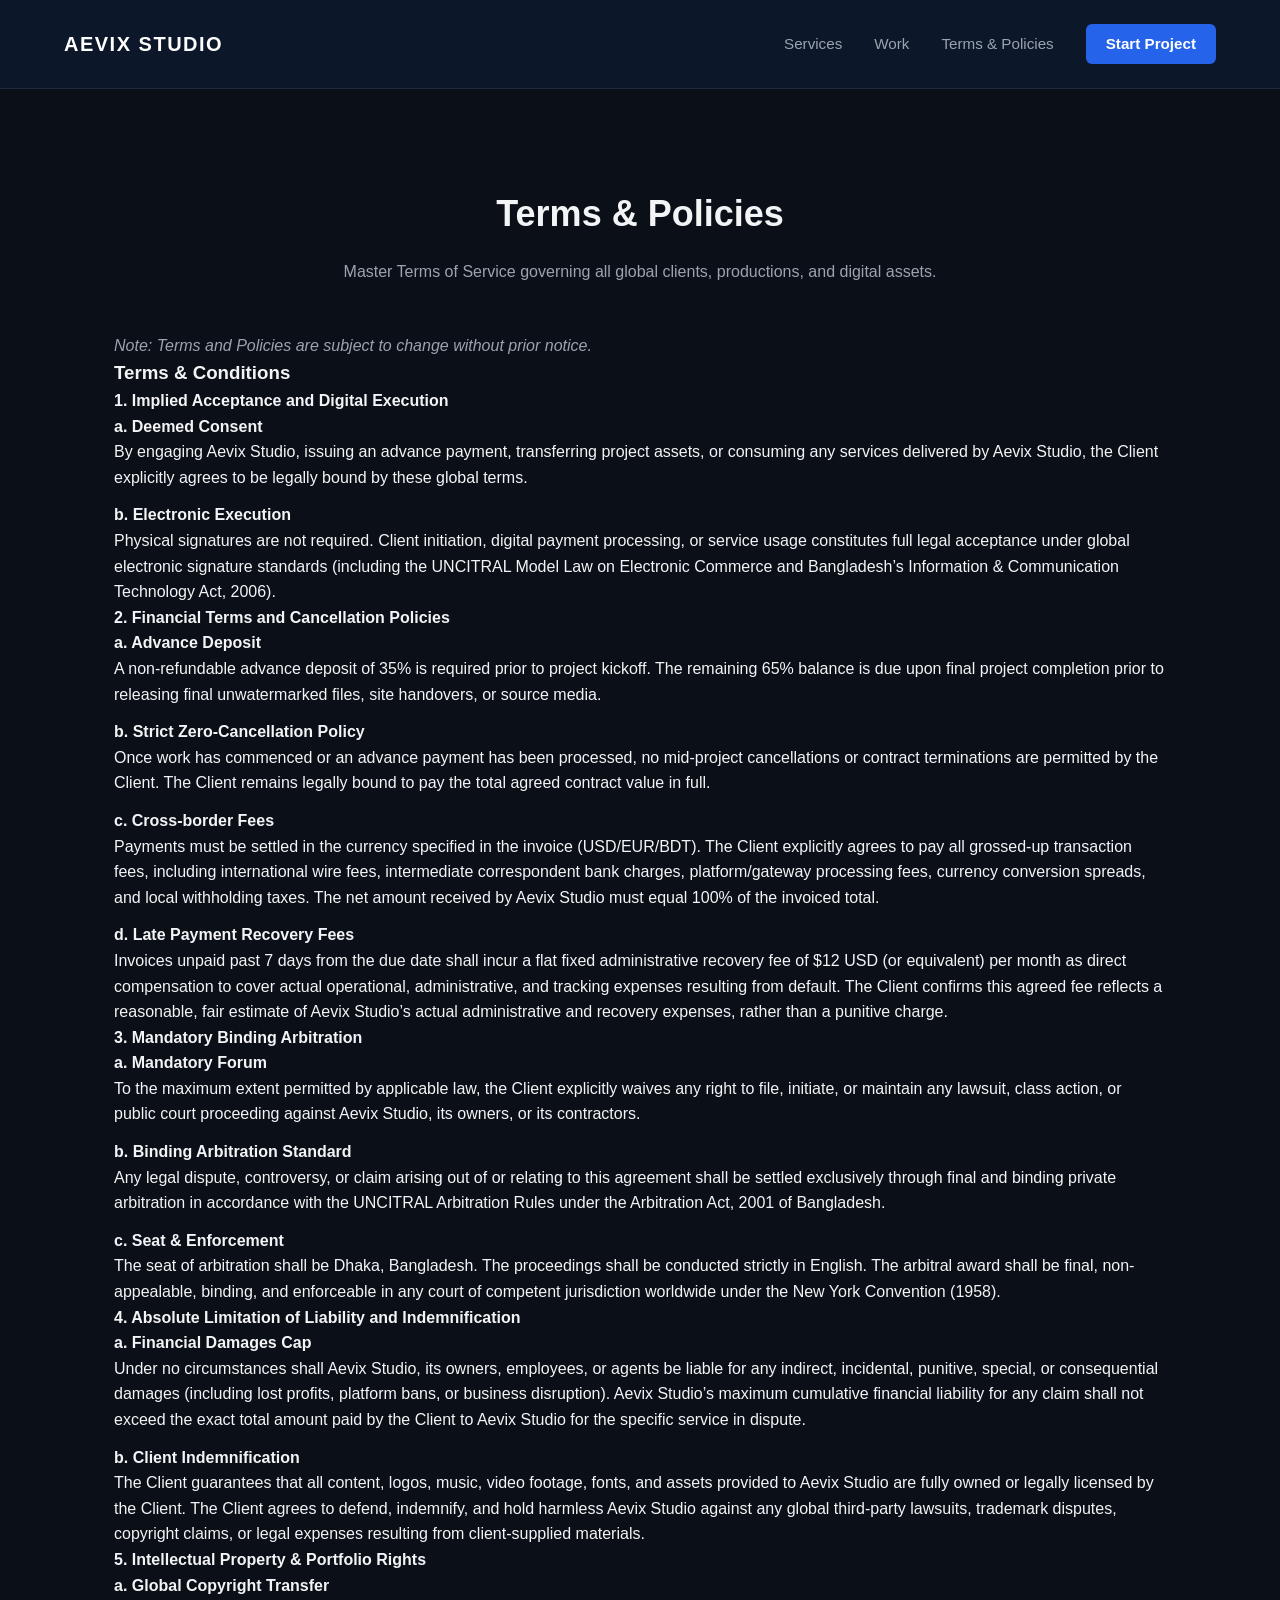
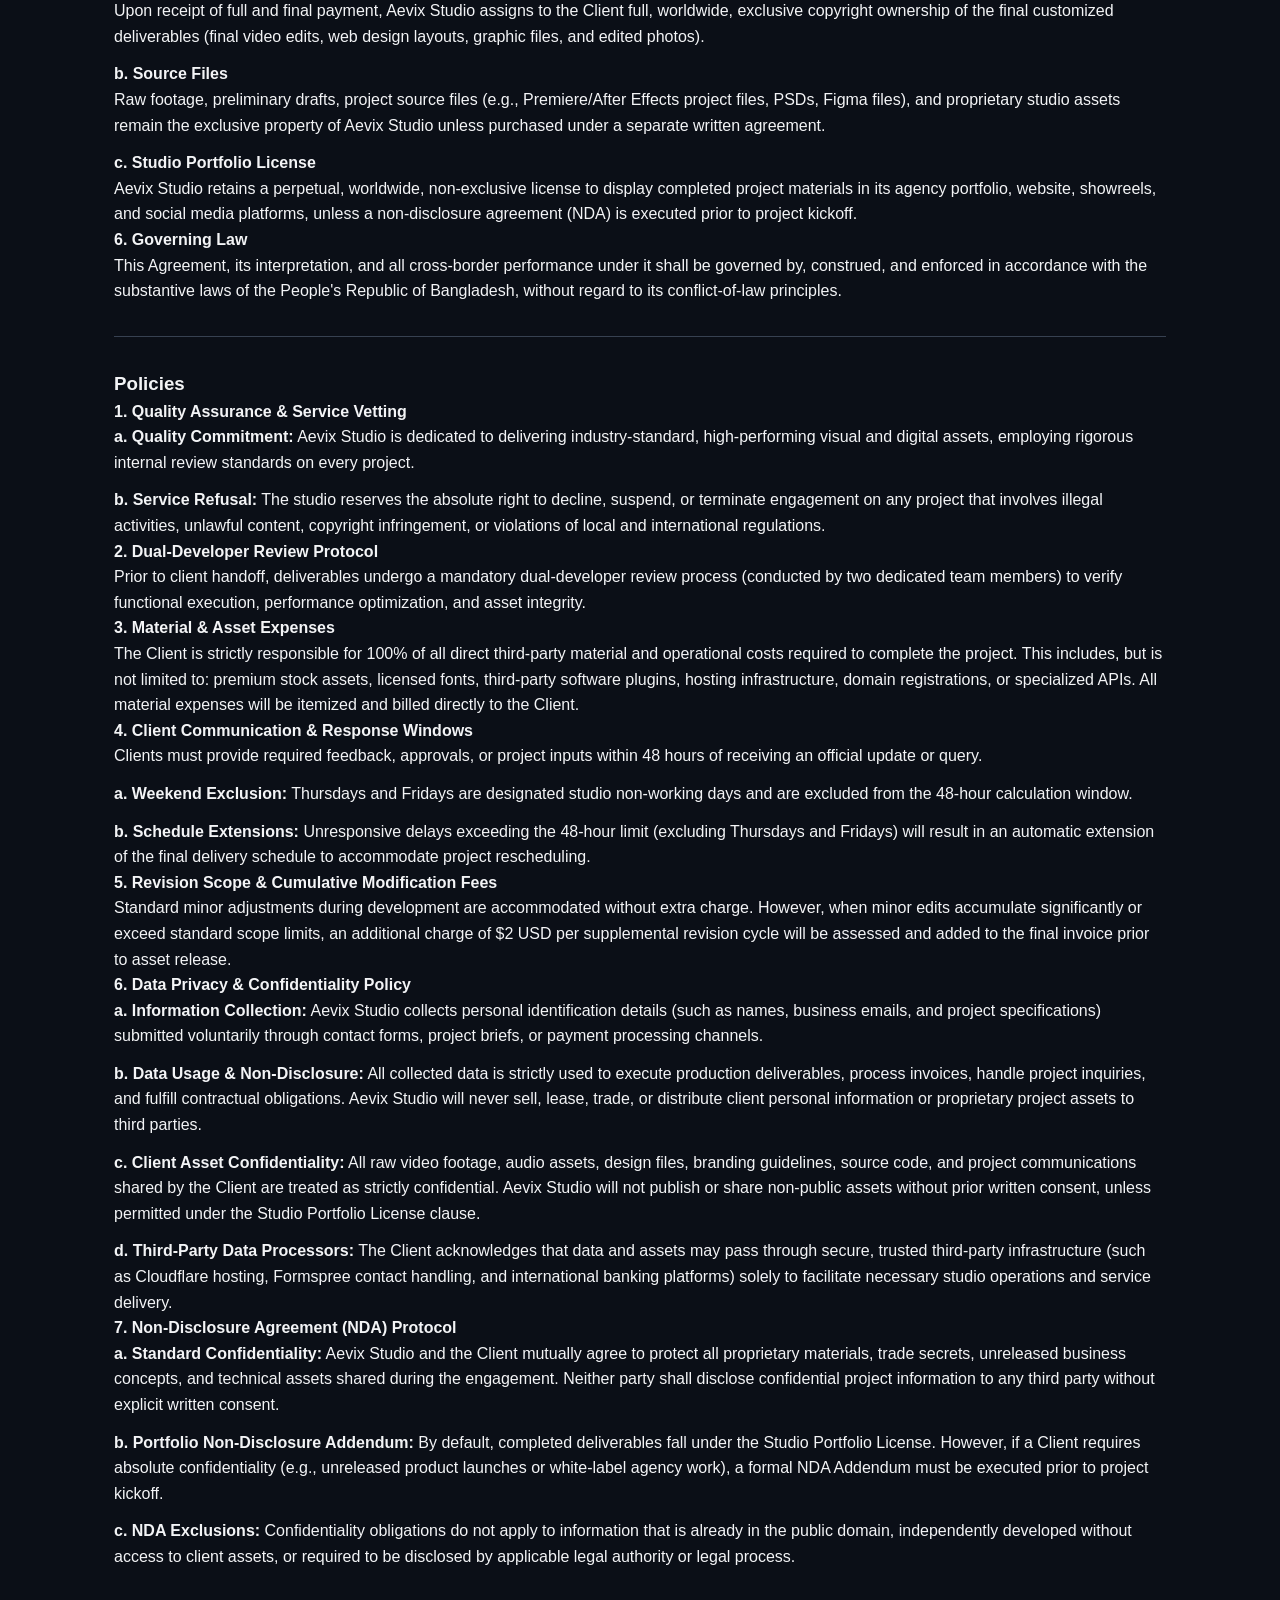
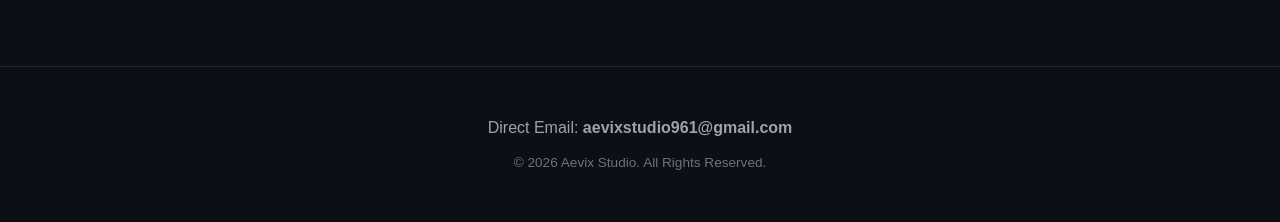
<file: aevix-studio-web/terms/index.html>
<!DOCTYPE html>
<html lang="en">
<head>
    <meta charset="UTF-8">
    <meta name="viewport" content="width=device-width, initial-scale=1.0">
    <title>Terms & Policies | Aevix Studio</title>
    <link rel="stylesheet" href="../style.css">
</head>
<body>

    <!-- Header Navigation -->
    <header>
        <div class="brand"><a href="/" style="text-decoration:none; color:inherit;">AEVIX STUDIO</a></div>
        <nav>
            <a href="/#services">Services</a>
            <a href="/#portfolio">Work</a>
            <a href="/terms">Terms & Policies</a>
            <a href="/#contact" class="nav-cta">Start Project</a>
        </nav>
    </header>

    <!-- Main Terms Content -->
    <section class="section-container">
        <h2>Terms & Policies</h2>
        <p class="section-lead">Master Terms of Service governing all global clients, productions, and digital assets.</p>
        
        <div class="terms-card">
            
            <div class="term-block">
                <p style="color: #9ca3af; font-style: italic;">Note: Terms and Policies are subject to change without prior notice.</p>
            </div>

            <!-- SECTION: TERMS & CONDITIONS -->
            <div class="term-block">
                <h3>Terms & Conditions</h3>
            </div>

            <div class="term-block">
                <h4>1. Implied Acceptance and Digital Execution</h4>
                <p><strong>a. Deemed Consent</strong><br>By engaging Aevix Studio, issuing an advance payment, transferring project assets, or consuming any services delivered by Aevix Studio, the Client explicitly agrees to be legally bound by these global terms.</p>
                <p style="margin-top:0.75rem;"><strong>b. Electronic Execution</strong><br>Physical signatures are not required. Client initiation, digital payment processing, or service usage constitutes full legal acceptance under global electronic signature standards (including the UNCITRAL Model Law on Electronic Commerce and Bangladesh’s Information & Communication Technology Act, 2006).</p>
            </div>

            <div class="term-block">
                <h4>2. Financial Terms and Cancellation Policies</h4>
                <p><strong>a. Advance Deposit</strong><br>A non-refundable advance deposit of 35% is required prior to project kickoff. The remaining 65% balance is due upon final project completion prior to releasing final unwatermarked files, site handovers, or source media.</p>
                <p style="margin-top:0.75rem;"><strong>b. Strict Zero-Cancellation Policy</strong><br>Once work has commenced or an advance payment has been processed, no mid-project cancellations or contract terminations are permitted by the Client. The Client remains legally bound to pay the total agreed contract value in full.</p>
                <p style="margin-top:0.75rem;"><strong>c. Cross-border Fees</strong><br>Payments must be settled in the currency specified in the invoice (USD/EUR/BDT). The Client explicitly agrees to pay all grossed-up transaction fees, including international wire fees, intermediate correspondent bank charges, platform/gateway processing fees, currency conversion spreads, and local withholding taxes. The net amount received by Aevix Studio must equal 100% of the invoiced total.</p>
                <p style="margin-top:0.75rem;"><strong>d. Late Payment Recovery Fees</strong><br>Invoices unpaid past 7 days from the due date shall incur a flat fixed administrative recovery fee of $12 USD (or equivalent) per month as direct compensation to cover actual operational, administrative, and tracking expenses resulting from default. The Client confirms this agreed fee reflects a reasonable, fair estimate of Aevix Studio’s actual administrative and recovery expenses, rather than a punitive charge.</p>
            </div>

            <div class="term-block">
                <h4>3. Mandatory Binding Arbitration</h4>
                <p><strong>a. Mandatory Forum</strong><br>To the maximum extent permitted by applicable law, the Client explicitly waives any right to file, initiate, or maintain any lawsuit, class action, or public court proceeding against Aevix Studio, its owners, or its contractors.</p>
                <p style="margin-top:0.75rem;"><strong>b. Binding Arbitration Standard</strong><br>Any legal dispute, controversy, or claim arising out of or relating to this agreement shall be settled exclusively through final and binding private arbitration in accordance with the UNCITRAL Arbitration Rules under the Arbitration Act, 2001 of Bangladesh.</p>
                <p style="margin-top:0.75rem;"><strong>c. Seat & Enforcement</strong><br>The seat of arbitration shall be Dhaka, Bangladesh. The proceedings shall be conducted strictly in English. The arbitral award shall be final, non-appealable, binding, and enforceable in any court of competent jurisdiction worldwide under the New York Convention (1958).</p>
            </div>

            <div class="term-block">
                <h4>4. Absolute Limitation of Liability and Indemnification</h4>
                <p><strong>a. Financial Damages Cap</strong><br>Under no circumstances shall Aevix Studio, its owners, employees, or agents be liable for any indirect, incidental, punitive, special, or consequential damages (including lost profits, platform bans, or business disruption). Aevix Studio’s maximum cumulative financial liability for any claim shall not exceed the exact total amount paid by the Client to Aevix Studio for the specific service in dispute.</p>
                <p style="margin-top:0.75rem;"><strong>b. Client Indemnification</strong><br>The Client guarantees that all content, logos, music, video footage, fonts, and assets provided to Aevix Studio are fully owned or legally licensed by the Client. The Client agrees to defend, indemnify, and hold harmless Aevix Studio against any global third-party lawsuits, trademark disputes, copyright claims, or legal expenses resulting from client-supplied materials.</p>
            </div>

            <div class="term-block">
                <h4>5. Intellectual Property & Portfolio Rights</h4>
                <p><strong>a. Global Copyright Transfer</strong><br>Upon receipt of full and final payment, Aevix Studio assigns to the Client full, worldwide, exclusive copyright ownership of the final customized deliverables (final video edits, web design layouts, graphic files, and edited photos).</p>
                <p style="margin-top:0.75rem;"><strong>b. Source Files</strong><br>Raw footage, preliminary drafts, project source files (e.g., Premiere/After Effects project files, PSDs, Figma files), and proprietary studio assets remain the exclusive property of Aevix Studio unless purchased under a separate written agreement.</p>
                <p style="margin-top:0.75rem;"><strong>c. Studio Portfolio License</strong><br>Aevix Studio retains a perpetual, worldwide, non-exclusive license to display completed project materials in its agency portfolio, website, showreels, and social media platforms, unless a non-disclosure agreement (NDA) is executed prior to project kickoff.</p>
            </div>

            <div class="term-block">
                <h4>6. Governing Law</h4>
                <p>This Agreement, its interpretation, and all cross-border performance under it shall be governed by, construed, and enforced in accordance with the substantive laws of the People's Republic of Bangladesh, without regard to its conflict-of-law principles.</p>
            </div>

            <!-- SECTION: POLICIES -->
            <div class="term-block" style="margin-top:2rem; border-top: 1px solid #374151; padding-top:2rem;">
                <h3>Policies</h3>
            </div>

            <div class="term-block">
                <h4>1. Quality Assurance & Service Vetting</h4>
                <p><strong>a. Quality Commitment:</strong> Aevix Studio is dedicated to delivering industry-standard, high-performing visual and digital assets, employing rigorous internal review standards on every project.</p>
                <p style="margin-top:0.75rem;"><strong>b. Service Refusal:</strong> The studio reserves the absolute right to decline, suspend, or terminate engagement on any project that involves illegal activities, unlawful content, copyright infringement, or violations of local and international regulations.</p>
            </div>

            <div class="term-block">
                <h4>2. Dual-Developer Review Protocol</h4>
                <p>Prior to client handoff, deliverables undergo a mandatory dual-developer review process (conducted by two dedicated team members) to verify functional execution, performance optimization, and asset integrity.</p>
            </div>

            <div class="term-block">
                <h4>3. Material & Asset Expenses</h4>
                <p>The Client is strictly responsible for 100% of all direct third-party material and operational costs required to complete the project. This includes, but is not limited to: premium stock assets, licensed fonts, third-party software plugins, hosting infrastructure, domain registrations, or specialized APIs. All material expenses will be itemized and billed directly to the Client.</p>
            </div>

            <div class="term-block">
                <h4>4. Client Communication & Response Windows</h4>
                <p>Clients must provide required feedback, approvals, or project inputs within 48 hours of receiving an official update or query.</p>
                <p style="margin-top:0.75rem;"><strong>a. Weekend Exclusion:</strong> Thursdays and Fridays are designated studio non-working days and are excluded from the 48-hour calculation window.</p>
                <p style="margin-top:0.75rem;"><strong>b. Schedule Extensions:</strong> Unresponsive delays exceeding the 48-hour limit (excluding Thursdays and Fridays) will result in an automatic extension of the final delivery schedule to accommodate project rescheduling.</p>
            </div>

            <div class="term-block">
                <h4>5. Revision Scope & Cumulative Modification Fees</h4>
                <p>Standard minor adjustments during development are accommodated without extra charge. However, when minor edits accumulate significantly or exceed standard scope limits, an additional charge of $2 USD per supplemental revision cycle will be assessed and added to the final invoice prior to asset release.</p>
            </div>

            <div class="term-block">
                <h4>6. Data Privacy & Confidentiality Policy</h4>
                <p><strong>a. Information Collection:</strong> Aevix Studio collects personal identification details (such as names, business emails, and project specifications) submitted voluntarily through contact forms, project briefs, or payment processing channels.</p>
                <p style="margin-top:0.75rem;"><strong>b. Data Usage & Non-Disclosure:</strong> All collected data is strictly used to execute production deliverables, process invoices, handle project inquiries, and fulfill contractual obligations. Aevix Studio will never sell, lease, trade, or distribute client personal information or proprietary project assets to third parties.</p>
                <p style="margin-top:0.75rem;"><strong>c. Client Asset Confidentiality:</strong> All raw video footage, audio assets, design files, branding guidelines, source code, and project communications shared by the Client are treated as strictly confidential. Aevix Studio will not publish or share non-public assets without prior written consent, unless permitted under the Studio Portfolio License clause.</p>
                <p style="margin-top:0.75rem;"><strong>d. Third-Party Data Processors:</strong> The Client acknowledges that data and assets may pass through secure, trusted third-party infrastructure (such as Cloudflare hosting, Formspree contact handling, and international banking platforms) solely to facilitate necessary studio operations and service delivery.</p>
            </div>

            <div class="term-block">
                <h4>7. Non-Disclosure Agreement (NDA) Protocol</h4>
                <p><strong>a. Standard Confidentiality:</strong> Aevix Studio and the Client mutually agree to protect all proprietary materials, trade secrets, unreleased business concepts, and technical assets shared during the engagement. Neither party shall disclose confidential project information to any third party without explicit written consent.</p>
                <p style="margin-top:0.75rem;"><strong>b. Portfolio Non-Disclosure Addendum:</strong> By default, completed deliverables fall under the Studio Portfolio License. However, if a Client requires absolute confidentiality (e.g., unreleased product launches or white-label agency work), a formal NDA Addendum must be executed prior to project kickoff.</p>
                <p style="margin-top:0.75rem;"><strong>c. NDA Exclusions:</strong> Confidentiality obligations do not apply to information that is already in the public domain, independently developed without access to client assets, or required to be disclosed by applicable legal authority or legal process.</p>
            </div>

        </div>
    </section>

    <!-- Footer -->
    <footer>
        <p style="color: #9ca3af; margin-bottom: 0.5rem;">Direct Email: <strong>aevixstudio961@gmail.com</strong></p>
        <div class="copyright">
            &copy; 2026 Aevix Studio. All Rights Reserved.
        </div>
    </footer>

</body>
</html>
</file>
<file: aevix-studio-web/style.css>
/* Base Reset & Variables */
* {
    margin: 0;
    padding: 0;
    box-sizing: border-box;
}

body {
    font-family: -apple-system, BlinkMacSystemFont, "Segoe UI", Roboto, Oxygen, Ubuntu, Cantarell, sans-serif;
    background-color: #0b0f17;
    color: #f3f4f6;
    line-height: 1.6;
}

/* Navigation Header */
header {
    display: flex;
    justify-content: space-between;
    align-items: center;
    padding: 1.5rem 5%;
    background: rgba(13, 26, 45, 0.85);
    backdrop-filter: blur(12px);
    position: sticky;
    top: 0;
    z-index: 100;
    border-bottom: 1px solid rgba(255, 255, 255, 0.08);
}

header .brand {
    font-size: 1.25rem;
    font-weight: 800;
    letter-spacing: 1.5px;
    color: #ffffff;
}

nav {
    display: flex;
    gap: 2rem;
    align-items: center;
}

nav a {
    color: #9ca3af;
    text-decoration: none;
    font-size: 0.95rem;
    transition: color 0.2s ease;
}

nav a:hover {
    color: #ffffff;
}

nav .nav-cta {
    background: #2563eb;
    color: #ffffff;
    padding: 0.5rem 1.25rem;
    border-radius: 6px;
    font-weight: 600;
}

nav .nav-cta:hover {
    background: #3b82f6;
}

/* Hero Section with Dynamic Gradient Overlay */
.hero {
    position: relative;
    overflow: hidden;
    z-index: 1;
    min-height: 85vh;
    display: flex;
    flex-direction: column;
    justify-content: center;
    align-items: center;
    text-align: center;
    padding: 4rem 1rem;
    background-color: #0d1a2d;
    transition: background-color 0.1s linear;
}

/* Gradient overlay blending hero bottom into page content */
.hero::after {
    content: '';
    position: absolute;
    bottom: 0;
    left: 0;
    width: 100%;
    height: 60%;
    background: linear-gradient(to bottom, rgba(13, 26, 45, 0) 0%, #0b0f17 100%);
    pointer-events: none;
    z-index: 2;
}

.hero h1, .hero p {
    position: relative;
    z-index: 3;
}

.hero h1 {
    font-size: 3rem;
    font-weight: 800;
    max-width: 800px;
    margin-bottom: 1.5rem;
    line-height: 1.2;
    text-shadow: 0 4px 20px rgba(0, 0, 0, 0.6);
}

.hero p {
    font-size: 1.2rem;
    color: #d1d5db;
    max-width: 650px;
    margin-bottom: 2.5rem;
    text-shadow: 0 2px 10px rgba(0, 0, 0, 0.5);
}

/* Liquid / Water Refraction CTA Button */
.hero .cta-btn {
    position: relative;
    z-index: 3;
    display: inline-block;
    padding: 0.9rem 2.2rem;
    border-radius: 12px;
    font-weight: 700;
    text-decoration: none;
    color: #ffffff;
    
    /* ~85% Transparent base fill with subtle highlight tint */
    background: rgba(255, 255, 255, 0.05);
    
    /* Edge highlights and inner drop shadow */
    border: 1px solid rgba(255, 255, 255, 0.4);
    box-shadow: 
        inset 0 2px 4px rgba(255, 255, 255, 0.5),
        inset 0 -3px 6px rgba(0, 0, 0, 0.3),
        0 8px 32px rgba(0, 0, 0, 0.37);

    /* Backdrop Lens Refraction & Magnification Filters */
    backdrop-filter: blur(2px) contrast(1.15) brightness(1.1) url(#water-refraction);
    -webkit-backdrop-filter: blur(2px) contrast(1.15) brightness(1.1);

    transition: transform 0.3s cubic-bezier(0.175, 0.885, 0.32, 1.275), 
                box-shadow 0.3s ease, 
                border-color 0.3s ease;
    overflow: hidden;
}

/* Water Surface Specular Shine */
.hero .cta-btn::before {
    content: '';
    position: absolute;
    top: 0;
    left: 0;
    right: 0;
    height: 45%;
    background: linear-gradient(180deg, rgba(255, 255, 255, 0.25) 0%, rgba(255, 255, 255, 0.02) 100%);
    border-radius: 11px 11px 0 0;
    pointer-events: none;
}

/* Dynamic Hover Effect */
.hero .cta-btn:hover {
    transform: translateY(-3px) scale(1.03);
    border-color: rgba(255, 255, 255, 0.65);
    box-shadow: 
        inset 0 3px 6px rgba(255, 255, 255, 0.7),
        inset 0 -4px 8px rgba(0, 0, 0, 0.4),
        0 12px 35px rgba(37, 99, 235, 0.35);
}

/* Animated Upscaled Centerpiece Logo */
.hero-bg-logo {
    position: absolute;
    top: 58%;
    left: 50%;
    transform: translate(-50%, -50%);
    width: 650px;
    max-width: 90vw;
    opacity: 0.22;
    pointer-events: none;
    z-index: 1;
    will-change: transform, opacity;
}

/* Section Containers & Grids */
.section-container {
    max-width: 1100px;
    margin: 0 auto;
    padding: 6rem 1.5rem;
    position: relative;
    z-index: 3;
}

.section-container h2 {
    font-size: 2.25rem;
    text-align: center;
    margin-bottom: 1rem;
}

.section-lead {
    text-align: center;
    color: #9ca3af;
    margin-bottom: 3rem;
}

.grid {
    display: grid;
    grid-template-columns: repeat(auto-fit, minmax(280px, 1fr));
    gap: 1.5rem;
}

.card {
    background: #111827;
    border: 1px solid #1f2937;
    border-radius: 12px;
    padding: 2rem;
    transition: border-color 0.25s ease, transform 0.25s ease;
}

.card:hover {
    border-color: #374151;
    transform: translateY(-4px);
}

.card h3 {
    font-size: 1.25rem;
    margin-bottom: 0.75rem;
    color: #f3f4f6;
}

.card p {
    color: #9ca3af;
    font-size: 0.95rem;
}

/* Form Styles */
#contact-form {
    max-width: 600px;
    margin: 0 auto;
    background: #111827;
    padding: 2.5rem;
    border-radius: 12px;
    border: 1px solid #1f2937;
}

.form-group {
    margin-bottom: 1.5rem;
}

.form-group label {
    display: block;
    margin-bottom: 0.5rem;
    color: #d1d5db;
    font-size: 0.9rem;
    font-weight: 500;
}

.form-group input, 
.form-group textarea {
    width: 100%;
    padding: 0.75rem 1rem;
    background: #0b0f17;
    border: 1px solid #374151;
    border-radius: 6px;
    color: #ffffff;
    font-size: 0.95rem;
    outline: none;
    transition: border-color 0.2s ease;
}

.form-group input:focus, 
.form-group textarea:focus {
    border-color: #3b82f6;
}

/* Form Submit Button */
.submit-btn {
    width: 100%;
    background: linear-gradient(135deg, #3b82f6 0%, #2563eb 100%);
    color: #ffffff;
    font-weight: 600;
    font-size: 1rem;
    padding: 0.85rem 2rem;
    border: none;
    border-radius: 8px;
    cursor: pointer;
    transition: all 0.25s cubic-bezier(0.4, 0, 0.2, 1);
    box-shadow: 0 4px 14px rgba(59, 130, 246, 0.39);
}

.submit-btn:hover:not(:disabled) {
    background: linear-gradient(135deg, #60a5fa 0%, #3b82f6 100%);
    transform: translateY(-2px);
    box-shadow: 0 6px 20px rgba(59, 130, 246, 0.55);
}

.submit-btn:disabled {
    background: #374151;
    color: #9ca3af;
    cursor: not-allowed;
    opacity: 0.65;
    box-shadow: none;
    transform: none;
    filter: grayscale(100%);
}

/* Footer */
footer {
    text-align: center;
    padding: 3rem 1rem;
    border-top: 1px solid #1f2937;
    background: #0b0f17;
}

footer a {
    color: #60a5fa;
    text-decoration: none;
}

footer a:hover {
    text-decoration: underline;
}

.copyright {
    color: #6b7280;
    font-size: 0.85rem;
    margin-top: 0.75rem;
}
</file>
